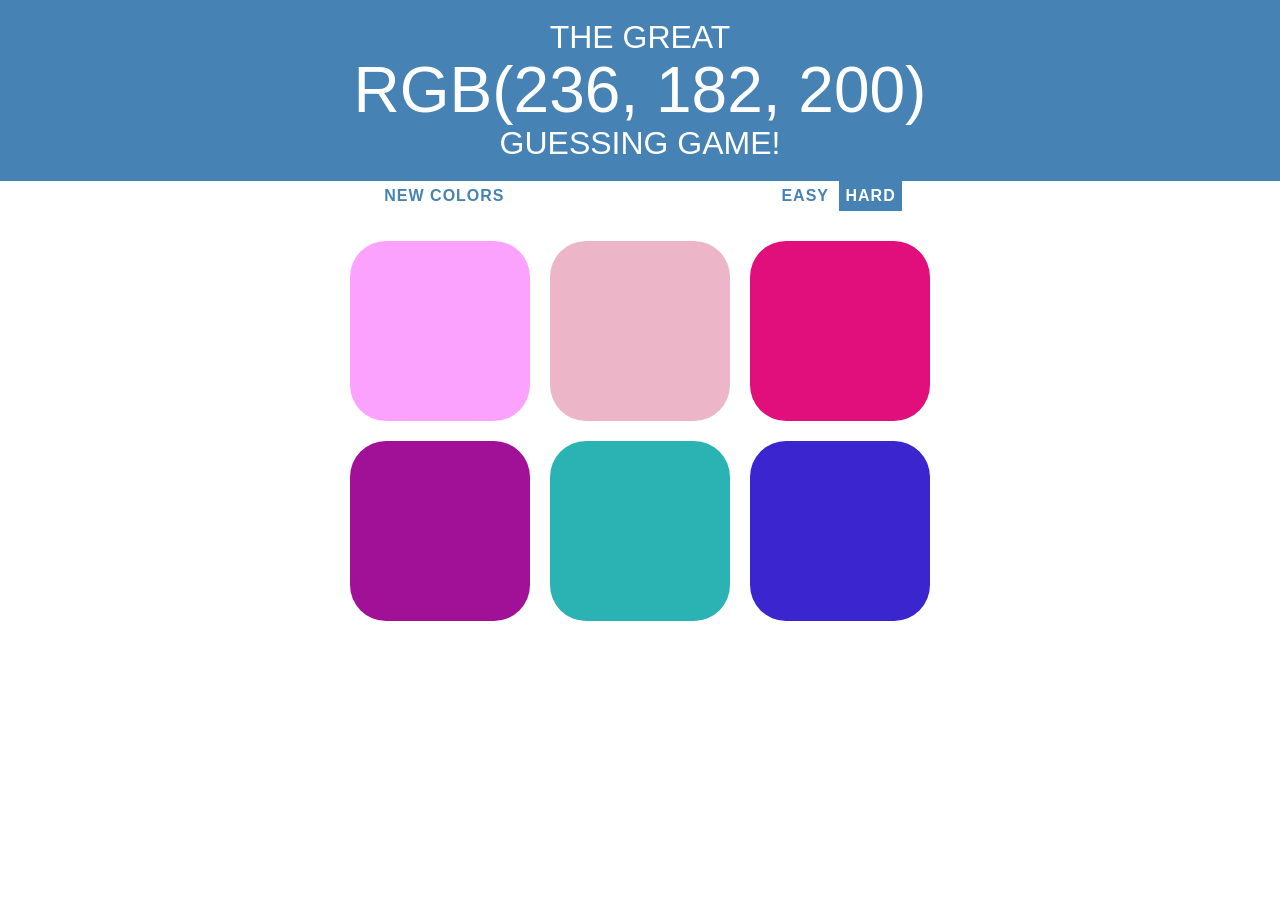
<file: index.html>
<!DOCTYPE html>
<html lang="en">
<head>
    <meta charset="UTF-8">
    <title>RGB Guessing Game</title>
    <link rel="stylesheet" type="text/css" href="style/style.css">
</head>
<body>
<h1>The Great
    <br>
    <span id="colorDisplay">RGB</span>
    <br>
    Guessing Game!</h1>

<div id="stripe">
    <button id="reset">New Colors</button>
    <span id="message"></span>
    <button class="mode">Easy</button>
    <button class="mode selected">Hard</button>
</div>

<div id="container">
    <div class="square"></div>
    <div class="square"></div>
    <div class="square"></div>
    <div class="square"></div>
    <div class="square"></div>
    <div class="square"></div>
</div>
<script type="text/javascript" src="scripts/script.js"></script>
</body>
</html>
</file>
<file: style/style.css>
body {
    background-color: white;
    margin: 0;
    font-family: "Avenir", sans-serif;
}

.square {
    width: 30%;
    background: purple;
    padding-bottom: 30%;
    float: left;
    margin: 1.66%;
    border-radius: 20%;
    transition: background 0.6s;
    -webkit-transition: background 0.6s;
    -moz-transition: background 0.6s;
}

#container {
    max-width: 600px;
    margin: 20px auto;
}

h1 {
    color: white;
    text-align: center;
    background-color: steelblue;
    margin: 0;
    font-weight: normal;
    text-transform: uppercase;
    line-height: 1.1;
    padding: 20px 0;
}

#stripe {
    background-color: white;
    height: 30px;
    text-align: center;
    color: black;
}

.selected {
    color: white;
    background-color: steelblue;
}

#colorDisplay {
    font-size: 200%;
}

button {
    border: none;
    background: none;
    text-transform: uppercase;
    height: 100%;
    font-weight: 700;
    color: steelblue;
    letter-spacing: 1px;
    font-size: inherit;
    transition: all 0.3s;
    -webkit-transition: all 0.3s;
    -moz-transition: all 0.3s;
}

button:focus {
    outline: 0;
}

button:hover {
    color: white;
    background-color: steelblue;
}

#message {
    display: inline-block;
    width: 20%;
}
</file>
